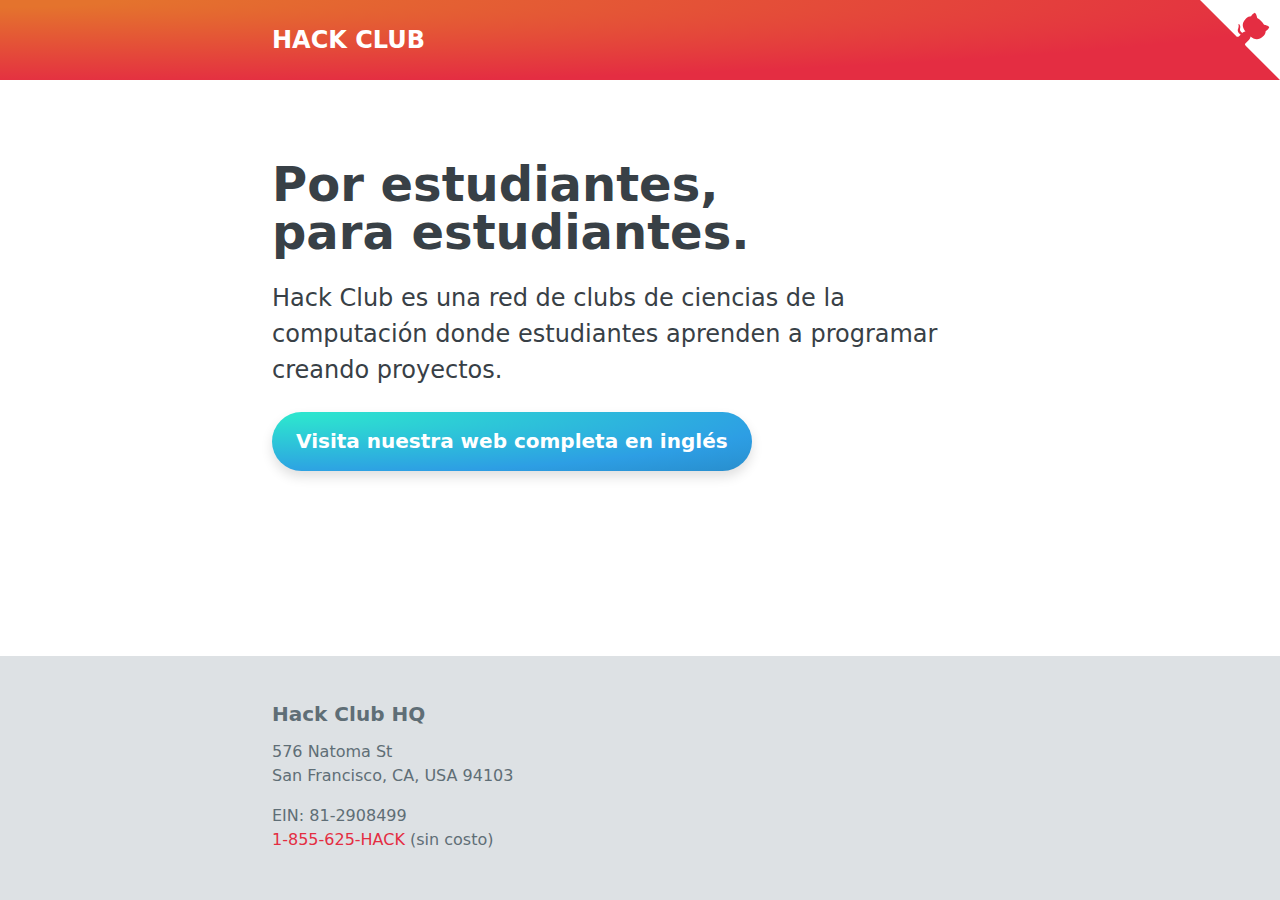
<file: index_2.html>
<!DOCTYPE html>
<html amp lang="es">

<head>
  <meta charset="utf-8">
  <script async src="https://cdn.ampproject.org/v0.js"></script>
  <link rel="canonical" href="/">
  <title>Hack Club – por estudiantes, para estudiantes</title>
  <meta name="description" content="Hack Club es una red de clubs de ciencias de la computación donde estudiantes aprenden a programar creando proyectos.">
  <meta name="viewport" content="width=device-width,initial-scale=1">
  <meta name="theme-color" content="#e42d42">
  <style amp-boilerplate>body{-webkit-animation:-amp-start 8s steps(1,end) 0s 1 normal both;-moz-animation:-amp-start 8s steps(1,end) 0s 1 normal both;-ms-animation:-amp-start 8s steps(1,end) 0s 1 normal both;animation:-amp-start 8s steps(1,end) 0s 1 normal both}@-webkit-keyframes -amp-start{from{visibility:hidden}to{visibility:visible}}@-moz-keyframes -amp-start{from{visibility:hidden}to{visibility:visible}}@-ms-keyframes -amp-start{from{visibility:hidden}to{visibility:visible}}@-o-keyframes -amp-start{from{visibility:hidden}to{visibility:visible}}@keyframes -amp-start{from{visibility:hidden}to{visibility:visible}}</style><noscript><style amp-boilerplate>body{-webkit-animation:none;-moz-animation:none;-ms-animation:none;animation:none}</style></noscript>
  <style amp-custom>
@font-face {
  font-family: "Phantom Sans";
  src: url("https://hackclub.com/fonts/Phantom_Sans_0.6/Regular.woff") format("woff"), url("https://hackclub.com/fonts/Phantom_Sans_0.6/Regular.woff2") format("woff2");
  font-weight: normal;
  font-style: normal;
  font-display: swap;
}
@font-face {
  font-family: "Phantom Sans";
  src: url("https://hackclub.com/fonts/Phantom_Sans_0.6/Bold.woff") format("woff"), url("https://hackclub.com/fonts/Phantom_Sans_0.6/Bold.woff2") format("woff2");
  font-weight: bold;
  font-style: normal;
  font-display: swap;
}

* {
  box-sizing: border-box;
}

body {
  font-family: "Phantom Sans", system-ui, -apple-system, BlinkMacSystemFont, "Segoe UI", Roboto, sans-serif;
  line-height: 1.5;
  margin: 0;
  color: #384046;
  display: flex;
  flex-direction: column;
  min-height: 100vh;
}

a {
  cursor: pointer;
  color: #e42d42;
  text-decoration: none;
  transition: all 0.2s ease;
  border-bottom: 1px solid transparent;
}
a:hover {
  border-bottom: 1px solid #b52434;
}

h1,
h2 {
  font-size: 2rem;
  line-height: 1;
  margin: 1rem 0;
}

nav {
  background-color: #e42d42;
  background-image: radial-gradient(ellipse farthest-corner at top left, #e4732d 6.25%, #e42d42 75%);
  display: flex;
  align-items: center;
  justify-content: center;
  padding: 1rem 0;
  height: 80px;
}
nav a {
  color: #fff;
  font-size: 1.5rem;
  font-weight: bold;
  text-transform: uppercase;
}

.container {
  max-width: 48rem;
  width: 100%;
  padding: 0 1rem;
  margin: auto;
}

article.container {
  flex: 1 1 auto;
  padding: 2rem 1rem;
}

@media (min-width: 32em) {
  h1 {
    font-size: 3rem;
  }

  article.container {
    padding: 4rem 1rem;
  }

  footer .container {
    padding: 2rem 1rem;
  }
}
p {
  font-size: 1.5rem;
  margin-bottom: 1.5rem;
}

footer {
  background-color: #dde1e4;
  color: #5f6e76;
}
footer h2 {
  font-size: 1.25rem;
}
footer p {
  font-size: 1rem;
  margin-bottom: 1rem;
}

.button {
  -webkit-appearance: none;
     -moz-appearance: none;
          appearance: none;
  color: #fff;
  background-color: #e42d42;
  background-image: radial-gradient(ellipse farthest-corner at top left, #2de4cf 6.25%, #2d9ee4 75%, #288ecd);
  display: inline-block;
  padding: 18px 24px;
  outline: none;
  border: none;
  font-size: 1.25rem;
  line-height: 1.125;
  font-weight: bold;
  cursor: pointer;
  text-align: center;
  transition: box-shadow 0.25s, -webkit-transform 0.2s cubic-bezier(0.375, 0, 0.625, 1);
  transition: box-shadow 0.25s, transform 0.25s cubic-bezier(0.375, 0, 0.625, 1);
  transition: box-shadow 0.25s, transform 0.25s cubic-bezier(0.375, 0, 0.625, 1), -webkit-transform 0.25s cubic-bezier(0.375, 0, 0.625, 1);
  -webkit-transform: scale(1);
          transform: scale(1);
  -webkit-transform-origin: center left;
          transform-origin: center left;
  border-radius: 999px;
  white-space: nowrap;
  text-decoration: none;
  box-shadow: 0 6px 12px rgba(0, 0, 0, 0.125);
}
.button:hover {
  border: none;
  -webkit-transform: scale(1.0625);
          transform: scale(1.0625);
  box-shadow: 0 6px 12px rgba(0, 0, 0, 0.125), 0 9px 18px rgba(0, 0, 0, 0.125);
}

img {
  max-width: 100%;
  transition: all 0.3s ease-in 0s;
}

.img-wrapper {
  display: inline-block;
  background: #fff;
  box-shadow: 0 6px 12px rgba(0, 0, 0, 0.125), 0 9px 18px rgba(0, 0, 0, 0.125);
  border-radius: 0.5rem;
  line-height: 0;
  max-width: 100%;
  margin-top: 1.5rem;
  overflow: hidden;
}

.github-corner,
.github-corner:hover {
  border-bottom: 0;
}

.github-corner svg {
  fill: #fff;
  color: #e42d42;
  position: absolute;
  top: 0;
  border: 0;
  right: 0;
}

.github-corner:hover .octo-arm {
  -webkit-animation: octocat-wave 560ms ease-in-out;
          animation: octocat-wave 560ms ease-in-out;
}

@-webkit-keyframes octocat-wave {
  0%,
  100% {
    -webkit-transform: rotate(0);
            transform: rotate(0);
  }
  20%,
  60% {
    -webkit-transform: rotate(-25deg);
            transform: rotate(-25deg);
  }
  40%,
  80% {
    -webkit-transform: rotate(10deg);
            transform: rotate(10deg);
  }
}

@keyframes octocat-wave {
  0%,
  100% {
    -webkit-transform: rotate(0);
            transform: rotate(0);
  }
  20%,
  60% {
    -webkit-transform: rotate(-25deg);
            transform: rotate(-25deg);
  }
  40%,
  80% {
    -webkit-transform: rotate(10deg);
            transform: rotate(10deg);
  }
}
@media (max-width: 500px) {
  .github-corner:hover .octo-arm {
    -webkit-animation: none;
            animation: none;
  }

  .github-corner .octo-arm {
    -webkit-animation: octocat-wave 560ms ease-in-out;
            animation: octocat-wave 560ms ease-in-out;
  }
}
    
@media (prefers-color-scheme: dark) {
  body {
    background-color: #1e1e1e;
    color: #ddd;
  }

  h1 {
    color: #fff;
  }

  footer {
    background-color: #111;
  }
}
  </style>
</head>

<body style="direction: ltr;">
  <a href="https://github.com/hackclub" class="github-corner" aria-label="GitHub">
    <svg width="80" height="80" viewbox="0 0 250 250" aria-hidden="true">
      <path d="M0,0 L115,115 L130,115 L142,142 L250,250 L250,0 Z"></path>
      <path d="M128.3,109.0 C113.8,99.7 119.0,89.6 119.0,89.6 C122.0,82.7 120.5,78.6 120.5,78.6 C119.2,72.0 123.4,76.3 123.4,76.3 C127.3,80.9 125.5,87.3 125.5,87.3 C122.9,97.6 130.6,101.9 134.4,103.2" fill="currentColor" style="transform-origin: 130px 106px;" class="octo-arm"></path>
      <path d="M115.0,115.0 C114.9,115.1 118.7,116.5 119.8,115.4 L133.7,101.6 C136.9,99.2 139.9,98.4 142.2,98.6 C133.8,88.0 127.5,74.4 143.8,58.0 C148.5,53.4 154.0,51.2 159.7,51.0 C160.3,49.4 163.2,43.6 171.4,40.1 C171.4,40.1 176.1,42.5 178.8,56.2 C183.1,58.6 187.2,61.8 190.9,65.4 C194.5,69.0 197.7,73.2 200.1,77.6 C213.8,80.2 216.3,84.9 216.3,84.9 C212.7,93.1 206.9,96.0 205.4,96.6 C205.1,102.4 203.0,107.8 198.3,112.5 C181.9,128.9 168.3,122.5 157.7,114.1 C157.9,116.9 156.7,120.9 152.7,124.9 L141.0,136.5 C139.8,137.7 141.6,141.9 141.8,141.8 Z" fill="currentColor" class="octo-body"></path>
    </svg>
  </a>
  <nav>
    <div class="container">
      <a href="https://hackclub.com/?ref=es">Hack Club</a>
    </div>
  </nav>
  <article class="container">
    <h1 class="hero-heading">Por estudiantes,<br>para estudiantes.</h1>
    <p>Hack Club es una red de clubs de ciencias de la computación donde estudiantes aprenden a programar creando proyectos.</p>
    <p><a class="button" href="https://hackclub.com/?ref=es">Visita nuestra web completa en inglés</a></p>
    <div class="img-wrapper">
      <amp-img alt="Students coding at a Hack Club event"
      src="https://cdn.glitch.com/f0afe4d3-a031-4c0e-8dd5-766cd9ae1e8b%2Ftea_team.jpg?1550999670860"
      width="512" height="341" />
    </div>
  </article>
  <footer>
    <div class="container">
      <h2>Hack Club HQ</h2>
      <p>
        576 Natoma St<br> San Francisco, CA, USA 94103
      </p>
      <p>
        EIN: 81-2908499<br>
        <a href="tel:1-855-625-HACK">1-855-625-HACK</a> (sin costo)
      </p>
    </div>
  </footer>
</body>

</html>
</file>
